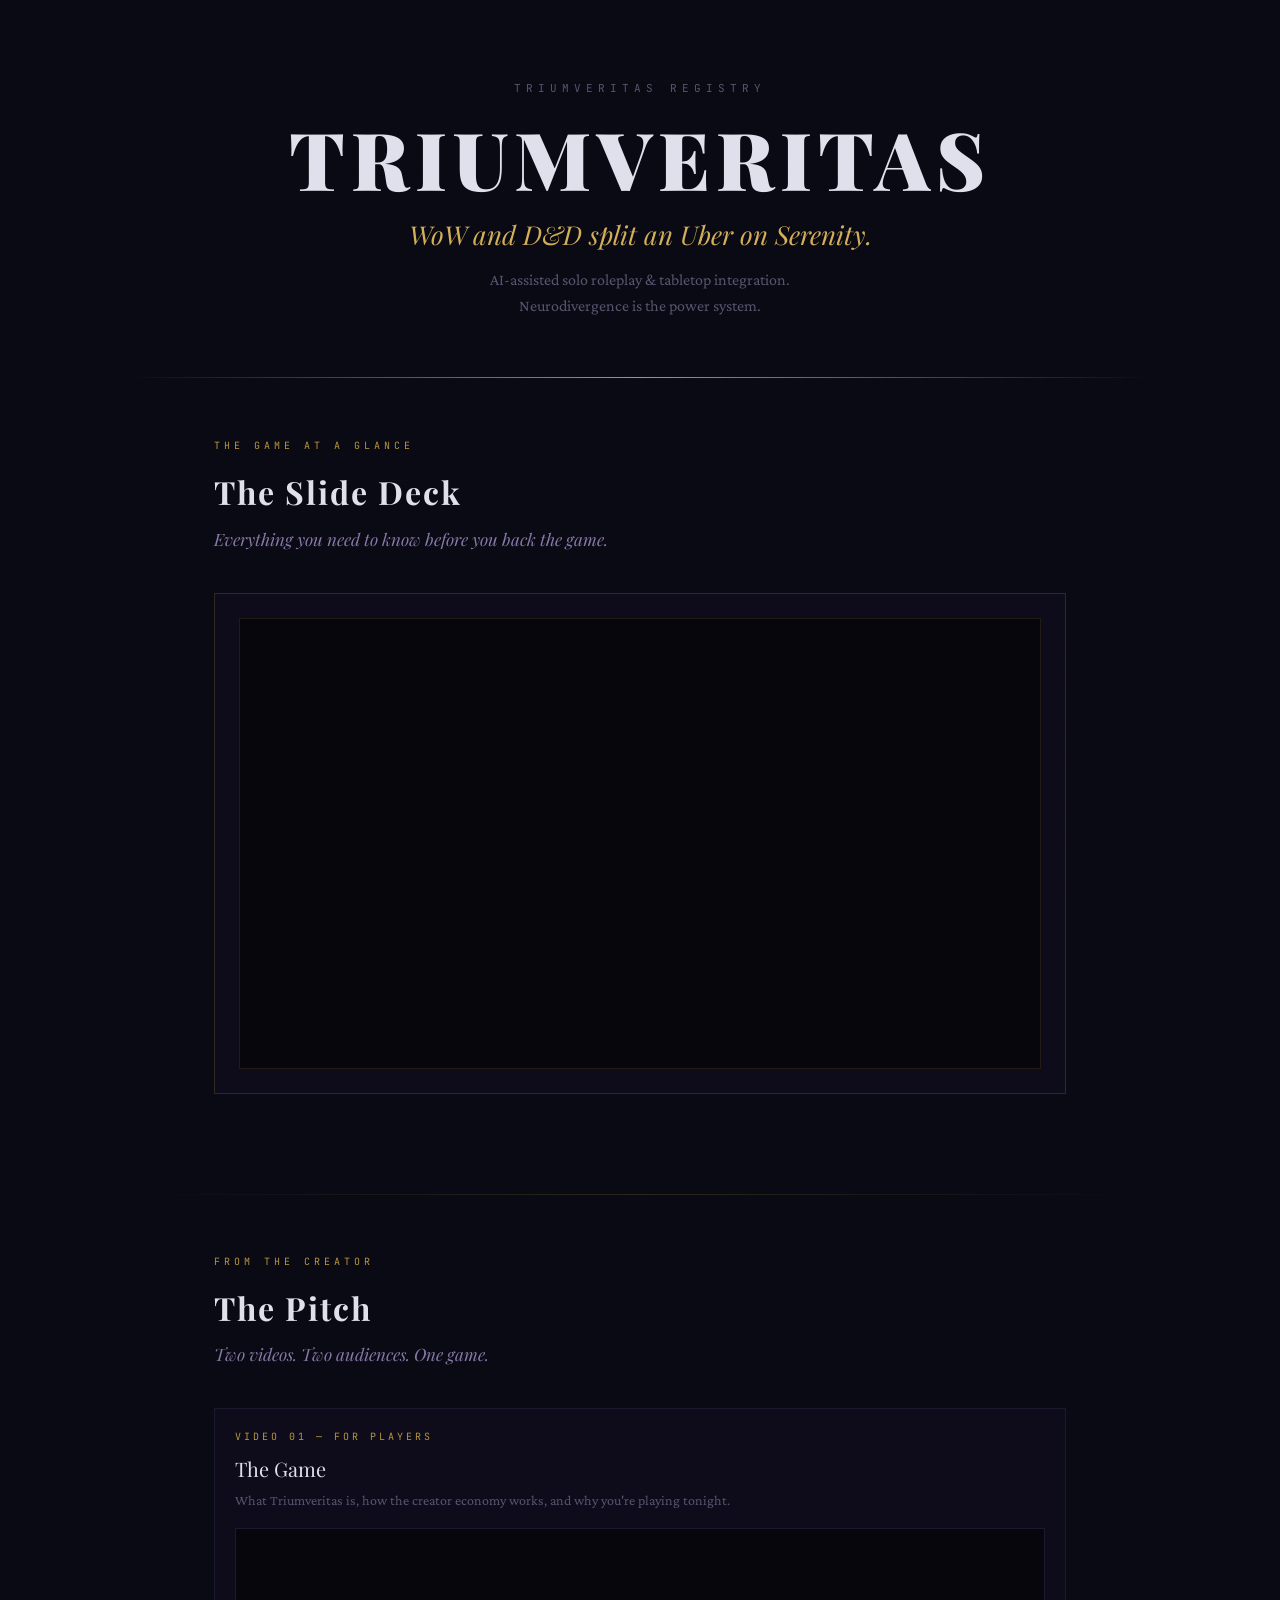
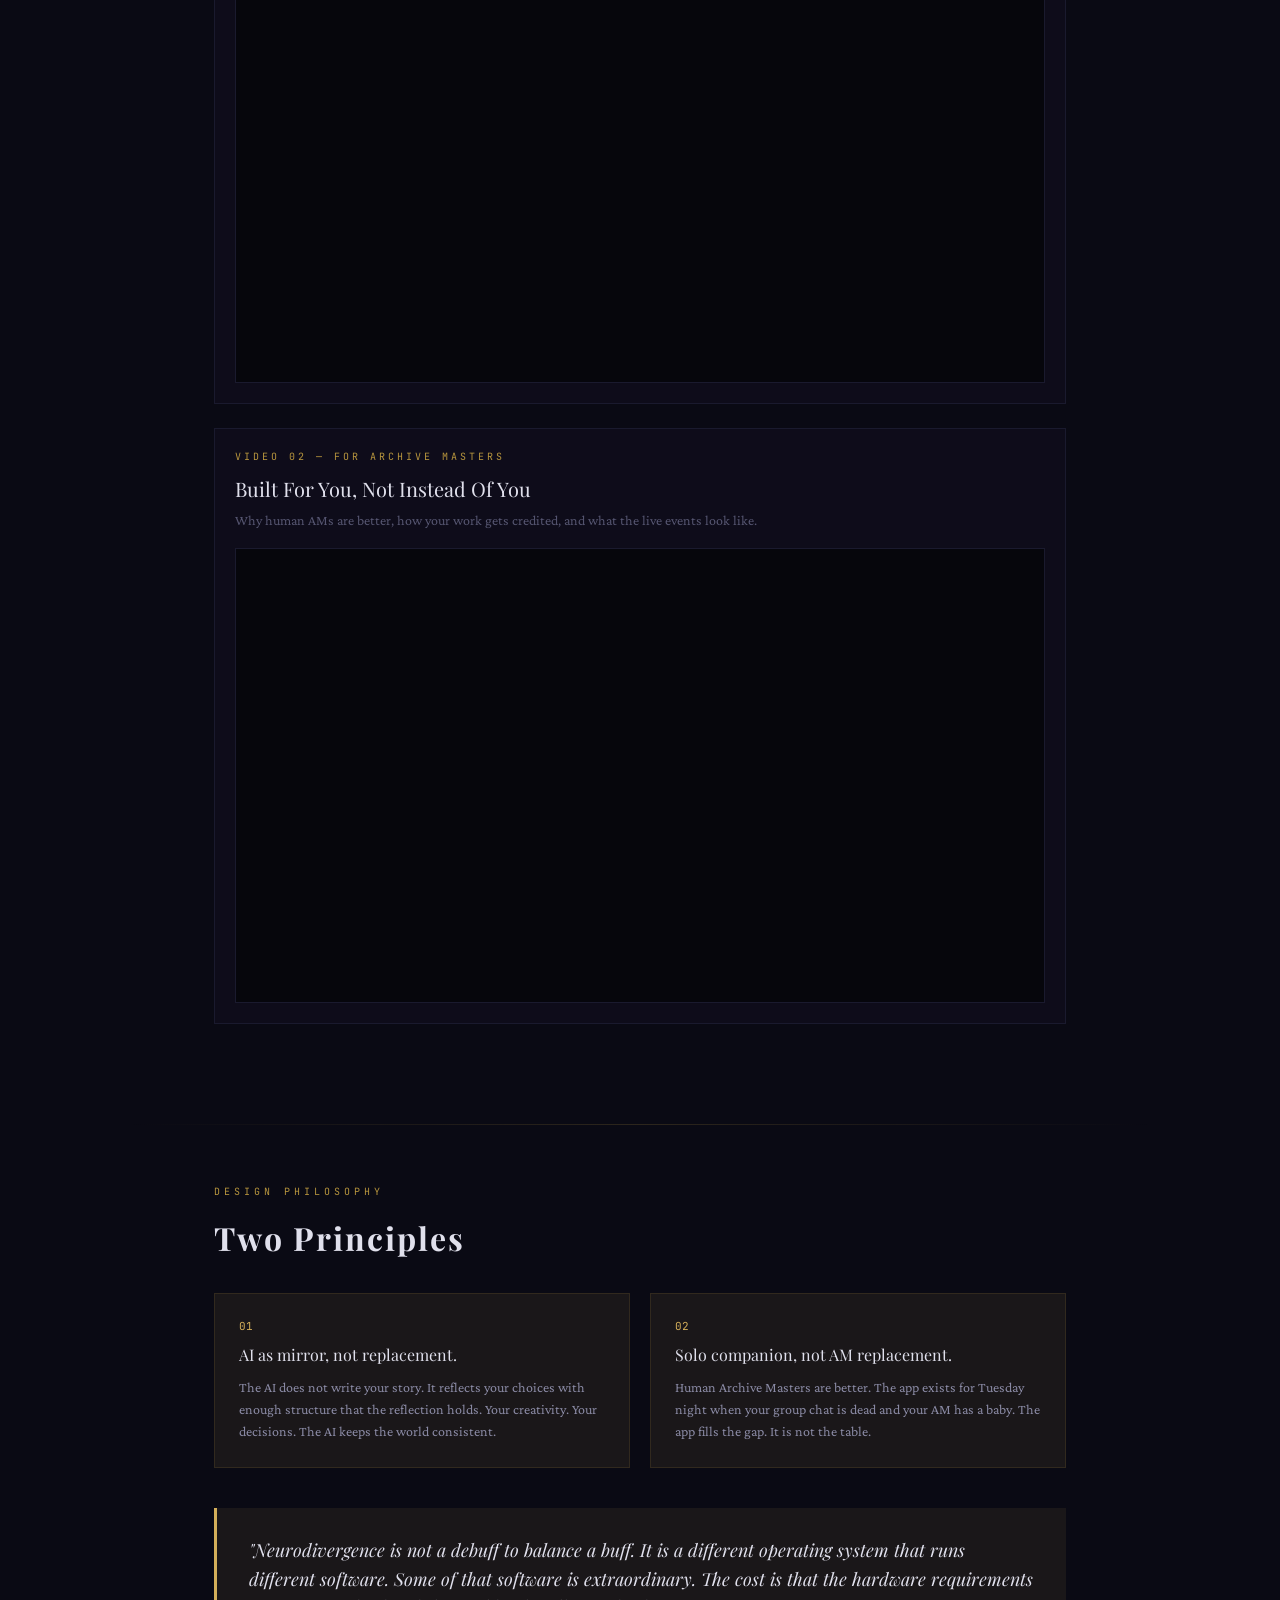
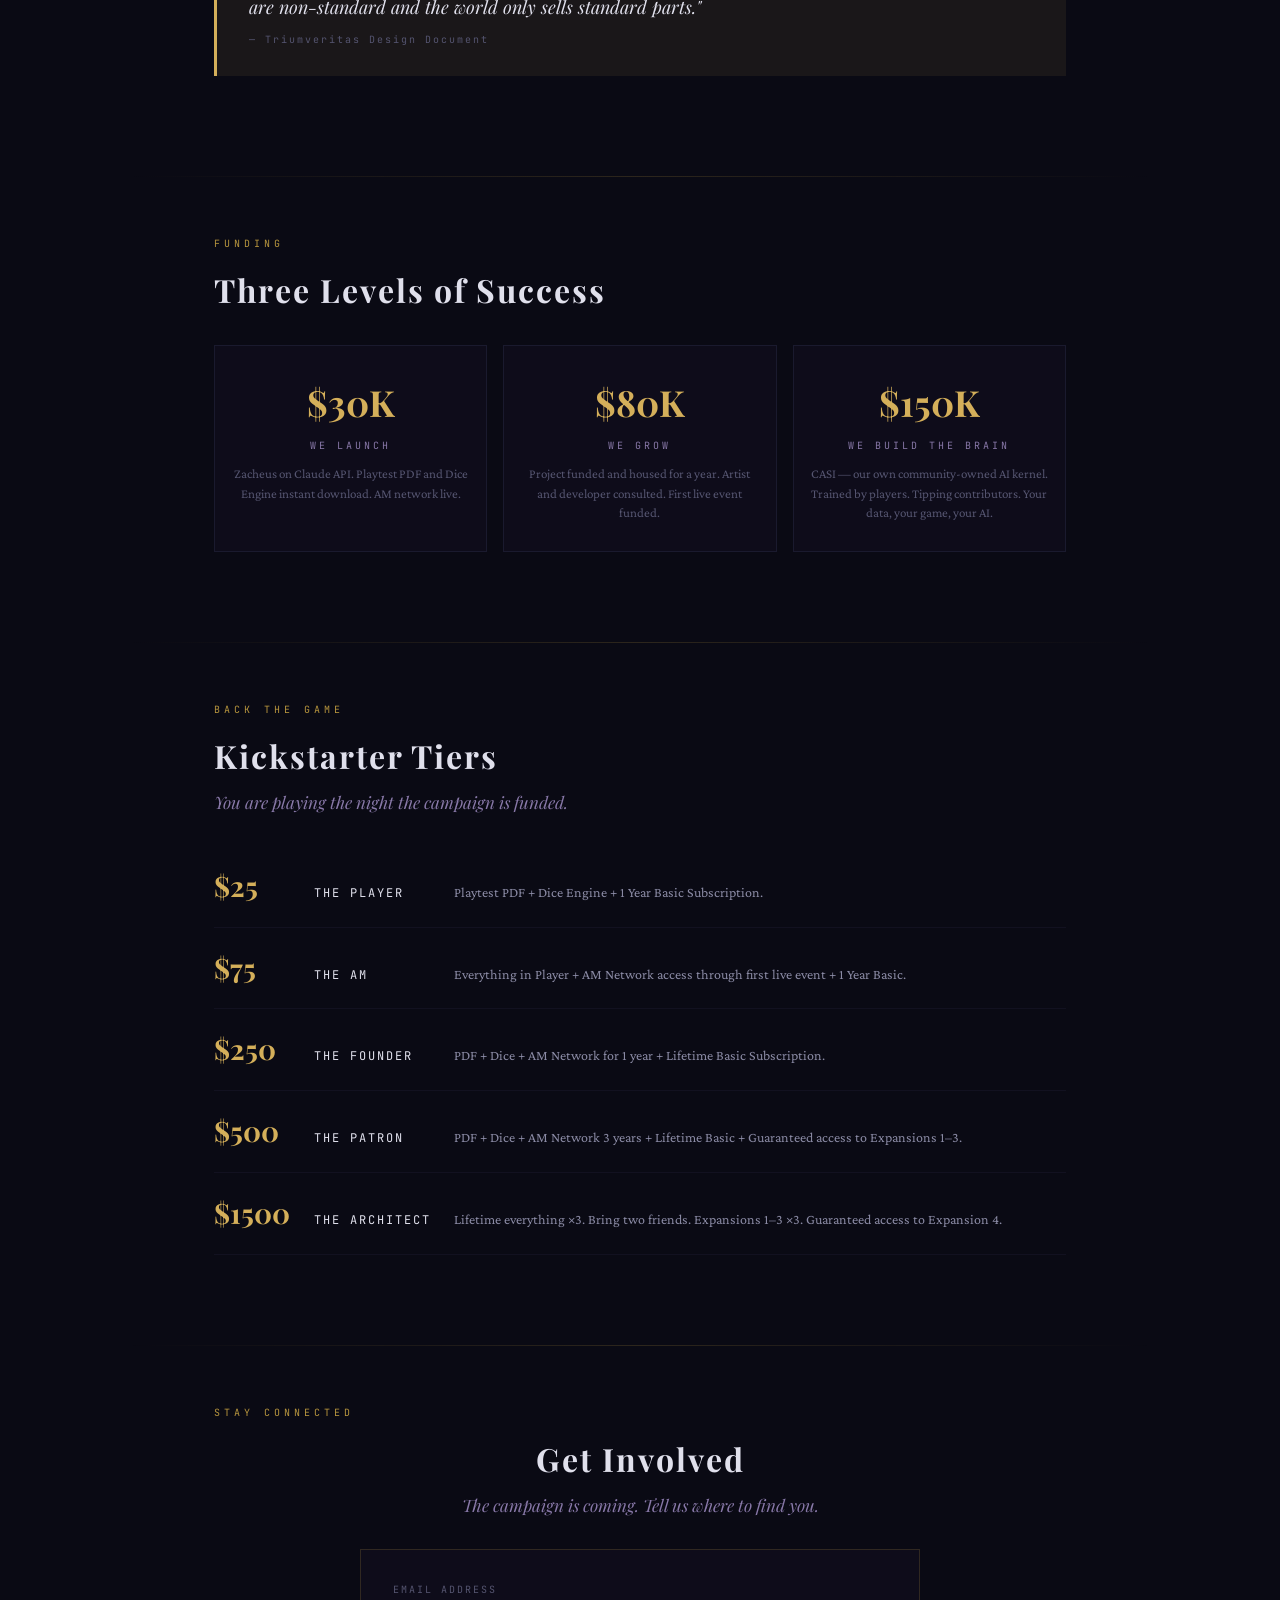
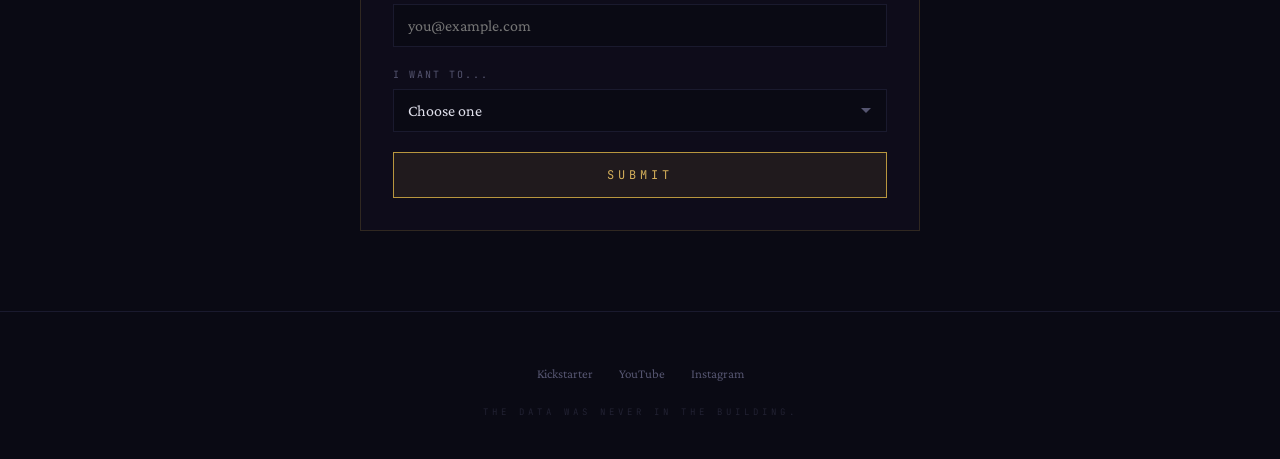
<file: triumveritas.html>
<!DOCTYPE html>
<html lang="en">
<head>
<meta charset="UTF-8">
<meta name="viewport" content="width=device-width, initial-scale=1.0">
<title>Triumveritas — A Living World Tabletop RPG</title>
<style>
  @import url('https://fonts.googleapis.com/css2?family=Playfair+Display:ital,wght@0,400;0,700;0,900;1,400&family=JetBrains+Mono:wght@400;700&family=Crimson+Pro:ital,wght@0,400;0,600;1,400&display=swap');

  :root {
    --bg-dark: #0A0A14;
    --bg-mid: #0D0B18;
    --bg-card: #0e0c1a;
    --gold: #D4AF5A;
    --gold-dim: #B8963E;
    --gold-glow: rgba(212,175,90,0.08);
    --text-main: #E0E0EC;
    --text-dim: #8A8AA4;
    --text-muted: #555570;
    --accent-red: #C44A3F;
    --accent-blue: #3F8AC4;
    --accent-yellow: #C4A43F;
    --accent-green: #60E0A0;
    --accent-purple: #8878A8;
    --border: #1a1a2e;
  }

  * { box-sizing: border-box; margin: 0; padding: 0; }

  body {
    background: var(--bg-dark);
    color: var(--text-dim);
    font-family: 'Crimson Pro', Georgia, serif;
    line-height: 1.6;
    -webkit-font-smoothing: antialiased;
  }

  /* ── Background texture ── */
  body::before {
    content: '';
    position: fixed;
    inset: 0;
    background-image:
      linear-gradient(rgba(184,150,62,0.015) 1px, transparent 1px),
      linear-gradient(90deg, rgba(184,150,62,0.015) 1px, transparent 1px);
    background-size: 40px 40px;
    pointer-events: none;
    z-index: 0;
  }

  .container {
    max-width: 900px;
    margin: 0 auto;
    padding: 0 24px;
    position: relative;
    z-index: 1;
  }

  /* ── Hero ── */
  .hero {
    text-align: center;
    padding: 80px 0 60px;
    position: relative;
  }

  .hero::after {
    content: '';
    position: absolute;
    bottom: 0;
    left: 10%;
    right: 10%;
    height: 1px;
    background: linear-gradient(90deg, transparent, var(--gold-dim), transparent);
  }

  .hero-tag {
    font-family: 'JetBrains Mono', monospace;
    font-size: 11px;
    letter-spacing: 5px;
    color: var(--text-muted);
    text-transform: uppercase;
    margin-bottom: 20px;
  }

  .hero-title {
    font-family: 'Playfair Display', Georgia, serif;
    font-size: clamp(48px, 8vw, 80px);
    font-weight: 900;
    color: var(--text-main);
    letter-spacing: 6px;
    line-height: 1;
    margin-bottom: 16px;
  }

  .hero-pitch {
    font-family: 'Playfair Display', Georgia, serif;
    font-size: clamp(20px, 3vw, 26px);
    font-style: italic;
    color: var(--gold);
    margin-bottom: 12px;
  }

  .hero-sub {
    font-size: 16px;
    color: var(--text-muted);
    max-width: 500px;
    margin: 0 auto;
  }

  /* ── Section styling ── */
  section {
    padding: 60px 0;
    position: relative;
  }

  section + section::before {
    content: '';
    position: absolute;
    top: 0;
    left: 10%;
    right: 10%;
    height: 1px;
    background: linear-gradient(90deg, transparent, rgba(184,150,62,0.2), transparent);
  }

  .section-tag {
    font-family: 'JetBrains Mono', monospace;
    font-size: 10px;
    letter-spacing: 4px;
    color: var(--gold-dim);
    text-transform: uppercase;
    margin-bottom: 12px;
  }

  .section-title {
    font-family: 'Playfair Display', Georgia, serif;
    font-size: 32px;
    font-weight: 700;
    color: var(--text-main);
    letter-spacing: 2px;
    margin-bottom: 8px;
  }

  .section-subtitle {
    font-family: 'Playfair Display', Georgia, serif;
    font-size: 17px;
    font-style: italic;
    color: var(--accent-purple);
    margin-bottom: 28px;
  }

  /* ── Video embeds ── */
  .video-grid {
    display: grid;
    gap: 24px;
    margin: 40px 0;
  }

  .video-card {
    background: var(--bg-card);
    border: 1px solid var(--border);
    padding: 20px;
    transition: border-color 0.3s;
  }

  .video-card:hover {
    border-color: rgba(184,150,62,0.3);
  }

  .video-card-label {
    font-family: 'JetBrains Mono', monospace;
    font-size: 10px;
    letter-spacing: 3px;
    color: var(--gold-dim);
    text-transform: uppercase;
    margin-bottom: 8px;
  }

  .video-card-title {
    font-family: 'Playfair Display', Georgia, serif;
    font-size: 20px;
    color: var(--text-main);
    margin-bottom: 4px;
  }

  .video-card-desc {
    font-size: 14px;
    color: var(--text-muted);
    margin-bottom: 16px;
  }

  .video-embed {
    width: 100%;
    aspect-ratio: 16/9;
    background: #06060c;
    border: 1px solid var(--border);
    display: flex;
    align-items: center;
    justify-content: center;
    position: relative;
    overflow: hidden;
  }

  .video-embed iframe {
    width: 100%;
    height: 100%;
    border: none;
  }

  .video-placeholder {
    font-family: 'JetBrains Mono', monospace;
    font-size: 12px;
    color: var(--text-muted);
    letter-spacing: 2px;
  }

  /* ── Deck video (featured) ── */
  .featured-video {
    margin: 40px 0;
    border: 1px solid rgba(184,150,62,0.2);
    background: var(--bg-card);
    padding: 24px;
  }

  .featured-video .video-embed {
    border-color: rgba(184,150,62,0.15);
  }

  /* ── Goals ── */
  .goals-row {
    display: grid;
    grid-template-columns: repeat(3, 1fr);
    gap: 16px;
    margin: 30px 0;
  }

  .goal-card {
    text-align: center;
    padding: 28px 16px;
    border: 1px solid var(--border);
    background: var(--bg-card);
    transition: border-color 0.3s, background 0.3s;
  }

  .goal-card:hover {
    border-color: rgba(184,150,62,0.3);
    background: var(--gold-glow);
  }

  .goal-amount {
    font-family: 'Playfair Display', Georgia, serif;
    font-size: 36px;
    font-weight: 700;
    color: var(--gold);
  }

  .goal-name {
    font-family: 'JetBrains Mono', monospace;
    font-size: 10px;
    letter-spacing: 3px;
    color: var(--accent-purple);
    margin-top: 6px;
    text-transform: uppercase;
  }

  .goal-desc {
    font-size: 13px;
    color: var(--text-muted);
    margin-top: 10px;
    line-height: 1.5;
  }

  /* ── Tiers ── */
  .tiers {
    margin: 30px 0;
  }

  .tier {
    display: flex;
    gap: 20px;
    align-items: baseline;
    padding: 18px 0;
    border-bottom: 1px solid rgba(120,100,180,0.08);
  }

  .tier-price {
    font-family: 'Playfair Display', Georgia, serif;
    font-size: 28px;
    font-weight: 700;
    color: var(--gold);
    min-width: 80px;
  }

  .tier-name {
    font-family: 'JetBrains Mono', monospace;
    font-size: 12px;
    letter-spacing: 2px;
    color: var(--text-main);
    text-transform: uppercase;
    min-width: 120px;
  }

  .tier-desc {
    font-size: 14px;
    color: var(--text-dim);
    flex: 1;
  }

  /* ── Principles ── */
  .principles {
    display: grid;
    grid-template-columns: 1fr 1fr;
    gap: 20px;
    margin: 30px 0;
  }

  .principle {
    padding: 24px;
    border: 1px solid rgba(184,150,62,0.15);
    background: var(--gold-glow);
  }

  .principle-num {
    font-family: 'JetBrains Mono', monospace;
    font-size: 11px;
    color: var(--gold);
    margin-bottom: 6px;
  }

  .principle-title {
    font-family: 'Playfair Display', Georgia, serif;
    font-size: 16px;
    color: var(--text-main);
    margin-bottom: 8px;
  }

  .principle-text {
    font-size: 14px;
    color: var(--text-dim);
    line-height: 1.6;
  }

  /* ── Signup form ── */
  .signup-section {
    padding: 60px 0 80px;
  }

  .signup-box {
    max-width: 560px;
    margin: 30px auto 0;
    padding: 32px;
    border: 1px solid rgba(184,150,62,0.2);
    background: var(--bg-card);
  }

  .signup-box label {
    display: block;
    font-family: 'JetBrains Mono', monospace;
    font-size: 10px;
    letter-spacing: 2px;
    color: var(--text-muted);
    text-transform: uppercase;
    margin-bottom: 6px;
  }

  .signup-box input[type="email"],
  .signup-box select {
    width: 100%;
    padding: 12px 14px;
    margin-bottom: 20px;
    background: var(--bg-dark);
    border: 1px solid var(--border);
    color: var(--text-main);
    font-family: 'Crimson Pro', Georgia, serif;
    font-size: 16px;
    outline: none;
    transition: border-color 0.3s;
  }

  .signup-box input[type="email"]:focus,
  .signup-box select:focus {
    border-color: var(--gold-dim);
  }

  .signup-box select {
    appearance: none;
    background-image: url("data:image/svg+xml,%3Csvg xmlns='http://www.w3.org/2000/svg' width='12' height='12' viewBox='0 0 12 12'%3E%3Cpath fill='%23555570' d='M6 8L1 3h10z'/%3E%3C/svg%3E");
    background-repeat: no-repeat;
    background-position: right 14px center;
    padding-right: 36px;
    cursor: pointer;
  }

  .signup-box select option {
    background: var(--bg-dark);
    color: var(--text-main);
  }

  .signup-btn {
    width: 100%;
    padding: 14px;
    font-family: 'JetBrains Mono', monospace;
    font-size: 12px;
    letter-spacing: 4px;
    text-transform: uppercase;
    background: rgba(184,150,62,0.1);
    color: var(--gold);
    border: 1px solid var(--gold-dim);
    cursor: pointer;
    transition: all 0.3s;
  }

  .signup-btn:hover {
    background: rgba(184,150,62,0.2);
  }

  .signup-btn:active {
    background: rgba(184,150,62,0.05);
  }

  .signup-msg {
    text-align: center;
    margin-top: 16px;
    font-size: 14px;
    color: var(--accent-green);
    display: none;
  }

  .signup-msg.error {
    color: var(--accent-red);
  }

  /* ── Quote block ── */
  .quote-block {
    margin: 40px 0;
    padding: 28px 32px;
    border-left: 3px solid var(--gold);
    background: var(--gold-glow);
  }

  .quote-text {
    font-family: 'Playfair Display', Georgia, serif;
    font-size: 18px;
    font-style: italic;
    color: var(--text-main);
    line-height: 1.6;
  }

  .quote-attr {
    font-family: 'JetBrains Mono', monospace;
    font-size: 10px;
    color: var(--text-muted);
    letter-spacing: 2px;
    margin-top: 10px;
  }

  /* ── Footer ── */
  .footer {
    text-align: center;
    padding: 40px 0;
    border-top: 1px solid var(--border);
  }

  .footer-text {
    font-family: 'JetBrains Mono', monospace;
    font-size: 9px;
    letter-spacing: 4px;
    color: #222233;
    text-transform: uppercase;
  }

  .footer-links {
    margin-top: 12px;
    font-size: 13px;
  }

  .footer-links a {
    color: var(--text-muted);
    text-decoration: none;
    margin: 0 12px;
    transition: color 0.3s;
  }

  .footer-links a:hover {
    color: var(--gold);
  }

  /* ── Responsive ── */
  @media (max-width: 700px) {
    .goals-row { grid-template-columns: 1fr; }
    .principles { grid-template-columns: 1fr; }
    .tier { flex-direction: column; gap: 4px; }
    .tier-name { min-width: auto; }
    .hero { padding: 50px 0 40px; }
    section { padding: 40px 0; }
  }
</style>
</head>
<body>

<!-- ════════ HERO ════════ -->
<header class="hero">
  <div class="container">
    <div class="hero-tag">Triumveritas Registry</div>
    <h1 class="hero-title">TRIUMVERITAS</h1>
    <p class="hero-pitch">WoW and D&amp;D split an Uber on Serenity.</p>
    <p class="hero-sub">AI-assisted solo roleplay &amp; tabletop integration.<br>Neurodivergence is the power system.</p>
  </div>
</header>

<!-- ════════ FEATURED VIDEO: DECK WITH VOICEOVER ════════ -->
<section>
  <div class="container">
    <div class="section-tag">The Game at a Glance</div>
    <div class="section-title">The Slide Deck</div>
    <div class="section-subtitle">Everything you need to know before you back the game.</div>

    <div class="featured-video">
      <div class="video-embed">
        <iframe src="https://www.youtube.com/embed/tmRl0WOdqxA" allow="accelerometer; autoplay; clipboard-write; encrypted-media; gyroscope; picture-in-picture" allowfullscreen></iframe>
      </div>
    </div>
  </div>
</section>

<!-- ════════ CAMPAIGN VIDEOS ════════ -->
<section>
  <div class="container">
    <div class="section-tag">From the Creator</div>
    <div class="section-title">The Pitch</div>
    <div class="section-subtitle">Two videos. Two audiences. One game.</div>

    <div class="video-grid">
      <div class="video-card">
        <div class="video-card-label">Video 01 — For Players</div>
        <div class="video-card-title">The Game</div>
        <div class="video-card-desc">What Triumveritas is, how the creator economy works, and why you're playing tonight.</div>
        <div class="video-embed">
          <!-- Video 1: The Game -->
          <iframe src="https://www.youtube.com/embed/86tFuLttMP0" allow="accelerometer; autoplay; clipboard-write; encrypted-media; gyroscope; picture-in-picture" allowfullscreen></iframe>
        </div>
      </div>

      <div class="video-card">
        <div class="video-card-label">Video 02 — For Archive Masters</div>
        <div class="video-card-title">Built For You, Not Instead Of You</div>
        <div class="video-card-desc">Why human AMs are better, how your work gets credited, and what the live events look like.</div>
        <div class="video-embed">
          <!-- Video 2: The AM -->
          <iframe src="https://www.youtube.com/embed/uw804oDN0T4" allow="accelerometer; autoplay; clipboard-write; encrypted-media; gyroscope; picture-in-picture" allowfullscreen></iframe>
        </div>
      </div>
    </div>
  </div>
</section>

<!-- ════════ PRINCIPLES ════════ -->
<section>
  <div class="container">
    <div class="section-tag">Design Philosophy</div>
    <div class="section-title">Two Principles</div>

    <div class="principles">
      <div class="principle">
        <div class="principle-num">01</div>
        <div class="principle-title">AI as mirror, not replacement.</div>
        <div class="principle-text">The AI does not write your story. It reflects your choices with enough structure that the reflection holds. Your creativity. Your decisions. The AI keeps the world consistent.</div>
      </div>
      <div class="principle">
        <div class="principle-num">02</div>
        <div class="principle-title">Solo companion, not AM replacement.</div>
        <div class="principle-text">Human Archive Masters are better. The app exists for Tuesday night when your group chat is dead and your AM has a baby. The app fills the gap. It is not the table.</div>
      </div>
    </div>

    <div class="quote-block">
      <div class="quote-text">"Neurodivergence is not a debuff to balance a buff. It is a different operating system that runs different software. Some of that software is extraordinary. The cost is that the hardware requirements are non-standard and the world only sells standard parts."</div>
      <div class="quote-attr">— Triumveritas Design Document</div>
    </div>
  </div>
</section>

<!-- ════════ GOALS ════════ -->
<section>
  <div class="container">
    <div class="section-tag">Funding</div>
    <div class="section-title">Three Levels of Success</div>

    <div class="goals-row">
      <div class="goal-card">
        <div class="goal-amount">$30K</div>
        <div class="goal-name">We Launch</div>
        <div class="goal-desc">Zacheus on Claude API. Playtest PDF and Dice Engine instant download. AM network live.</div>
      </div>
      <div class="goal-card">
        <div class="goal-amount">$80K</div>
        <div class="goal-name">We Grow</div>
        <div class="goal-desc">Project funded and housed for a year. Artist and developer consulted. First live event funded.</div>
      </div>
      <div class="goal-card">
        <div class="goal-amount">$150K</div>
        <div class="goal-name">We Build the Brain</div>
        <div class="goal-desc">CASI — our own community-owned AI kernel. Trained by players. Tipping contributors. Your data, your game, your AI.</div>
      </div>
    </div>
  </div>
</section>

<!-- ════════ TIERS ════════ -->
<section>
  <div class="container">
    <div class="section-tag">Back the Game</div>
    <div class="section-title">Kickstarter Tiers</div>
    <div class="section-subtitle">You are playing the night the campaign is funded.</div>

    <div class="tiers">
      <div class="tier">
        <span class="tier-price">$25</span>
        <span class="tier-name">The Player</span>
        <span class="tier-desc">Playtest PDF + Dice Engine + 1 Year Basic Subscription.</span>
      </div>
      <div class="tier">
        <span class="tier-price">$75</span>
        <span class="tier-name">The AM</span>
        <span class="tier-desc">Everything in Player + AM Network access through first live event + 1 Year Basic.</span>
      </div>
      <div class="tier">
        <span class="tier-price">$250</span>
        <span class="tier-name">The Founder</span>
        <span class="tier-desc">PDF + Dice + AM Network for 1 year + Lifetime Basic Subscription.</span>
      </div>
      <div class="tier">
        <span class="tier-price">$500</span>
        <span class="tier-name">The Patron</span>
        <span class="tier-desc">PDF + Dice + AM Network 3 years + Lifetime Basic + Guaranteed access to Expansions 1–3.</span>
      </div>
      <div class="tier">
        <span class="tier-price">$1500</span>
        <span class="tier-name">The Architect</span>
        <span class="tier-desc">Lifetime everything ×3. Bring two friends. Expansions 1–3 ×3. Guaranteed access to Expansion 4.</span>
      </div>
    </div>
  </div>
</section>

<!-- ════════ SIGNUP ════════ -->
<section class="signup-section">
  <div class="container">
    <div class="section-tag">Stay Connected</div>
    <div class="section-title" style="text-align:center">Get Involved</div>
    <div class="section-subtitle" style="text-align:center">The campaign is coming. Tell us where to find you.</div>

    <div class="signup-box">
      <label for="signup-email">Email Address</label>
      <input type="email" id="signup-email" placeholder="you@example.com">

      <label for="signup-interest">I Want To...</label>
      <select id="signup-interest">
        <option value="" disabled selected>Choose one</option>
        <option value="notify">Tell me when the campaign goes live</option>
        <option value="questions">I have questions</option>
        <option value="involved">I want to be involved</option>
      </select>

      <button class="signup-btn" onclick="handleSignup()">Submit</button>
      <div class="signup-msg" id="signup-msg"></div>
    </div>
  </div>
</section>

<!-- ════════ FOOTER ════════ -->
<footer class="footer">
  <div class="container">
    <div class="footer-links">
      <a href="#">Kickstarter</a>
      <a href="#">YouTube</a>
      <a href="#">Instagram</a>
    </div>
    <div class="footer-text" style="margin-top:20px">the data was never in the building.</div>
  </div>
</footer>

<script>
const SHEET_URL = 'https://script.google.com/macros/s/AKfycbzIX4MzarcMWOU39pOKadHAG7a-N2PExX9SU48qoE6PQ99Q-9l14bUCB5tW5pXbohJ8/exec';

function handleSignup() {
  const email = document.getElementById('signup-email').value.trim();
  const interest = document.getElementById('signup-interest').value;
  const msg = document.getElementById('signup-msg');
  const btn = document.querySelector('.signup-btn');

  if (!email || !email.includes('@')) {
    msg.textContent = 'Please enter a valid email address.';
    msg.className = 'signup-msg error';
    msg.style.display = 'block';
    return;
  }

  if (!interest) {
    msg.textContent = 'Please select what you are interested in.';
    msg.className = 'signup-msg error';
    msg.style.display = 'block';
    return;
  }

  btn.textContent = 'SENDING...';
  btn.disabled = true;

  fetch(SHEET_URL, {
    method: 'POST',
    mode: 'no-cors',
    headers: { 'Content-Type': 'application/json' },
    body: JSON.stringify({ email: email, interest: interest })
  })
  .then(() => {
    document.getElementById('signup-email').value = '';
    document.getElementById('signup-interest').selectedIndex = 0;

    const messages = {
      'notify': 'You are on the list. We will let you know the moment the campaign goes live.',
      'questions': 'Noted. We will reach out soon.',
      'involved': 'We see you. Expect to hear from us.'
    };

    msg.textContent = messages[interest] || 'Thank you.';
    msg.className = 'signup-msg';
    msg.style.display = 'block';
    btn.textContent = 'SUBMIT';
    btn.disabled = false;
  })
  .catch(() => {
    msg.textContent = 'Something went wrong. Try again or email us directly.';
    msg.className = 'signup-msg error';
    msg.style.display = 'block';
    btn.textContent = 'SUBMIT';
    btn.disabled = false;
  });
}
</script>

</body>
</html>
</file>
